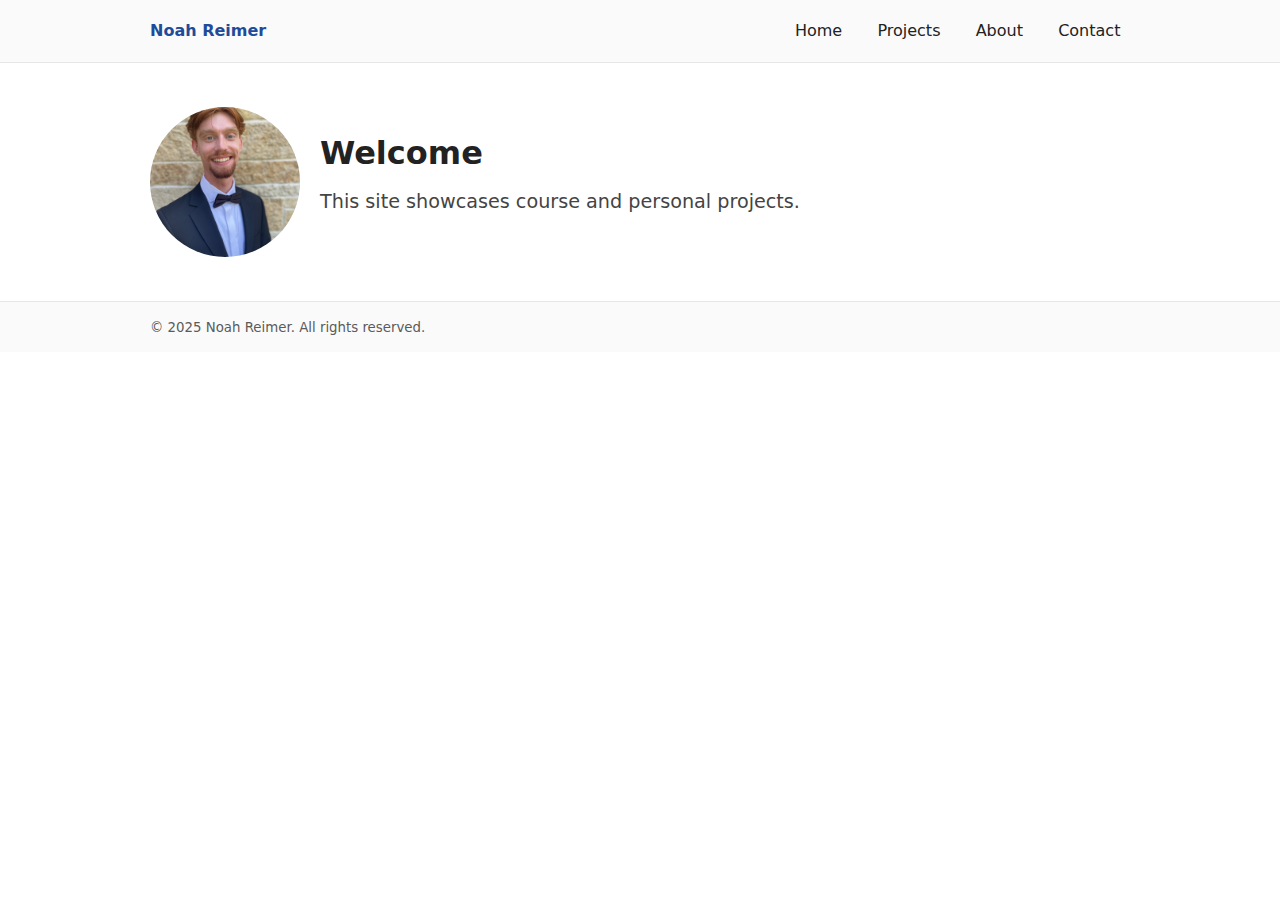
<file: index.html>
<!doctype html>
<html lang="en">

<head>
    <meta charset="utf-8" />
    <meta name="viewport" content="width=device-width, initial-scale=1" />
    <title>Noah Reimer · Portfolio</title>
    <link rel="stylesheet" href="assets/css/styles.css" />
</head>

<body>
    <header class="site-header">
        <div class="container nav">
            <a class="brand" href="index.html">Noah Reimer</a>
            <nav class="top-nav">
                <a href="index.html">Home</a>
                <a href="projects.html">Projects</a>
                <a href="about.html">About</a>
                <a href="contact.html">Contact</a>
            </nav>
        </div>
    </header>


    <main class="container">
        <!-- Page-specific content goes here -->
        <section class="intro">
            <img src="assets/img/NoahReimer.jpg" alt="Noah Reimer" class="profile-pic">
            <div class="intro-text">
                <h1>Welcome</h1>
                <p>This site showcases course and personal projects.</p>
            </div>
        </section>
    </main>
    <footer class="site-footer">
        <div class="container">
            <small>© 2025 Noah Reimer. All rights reserved.</small>
        </div>
    </footer>
</body>

</html>
</file>
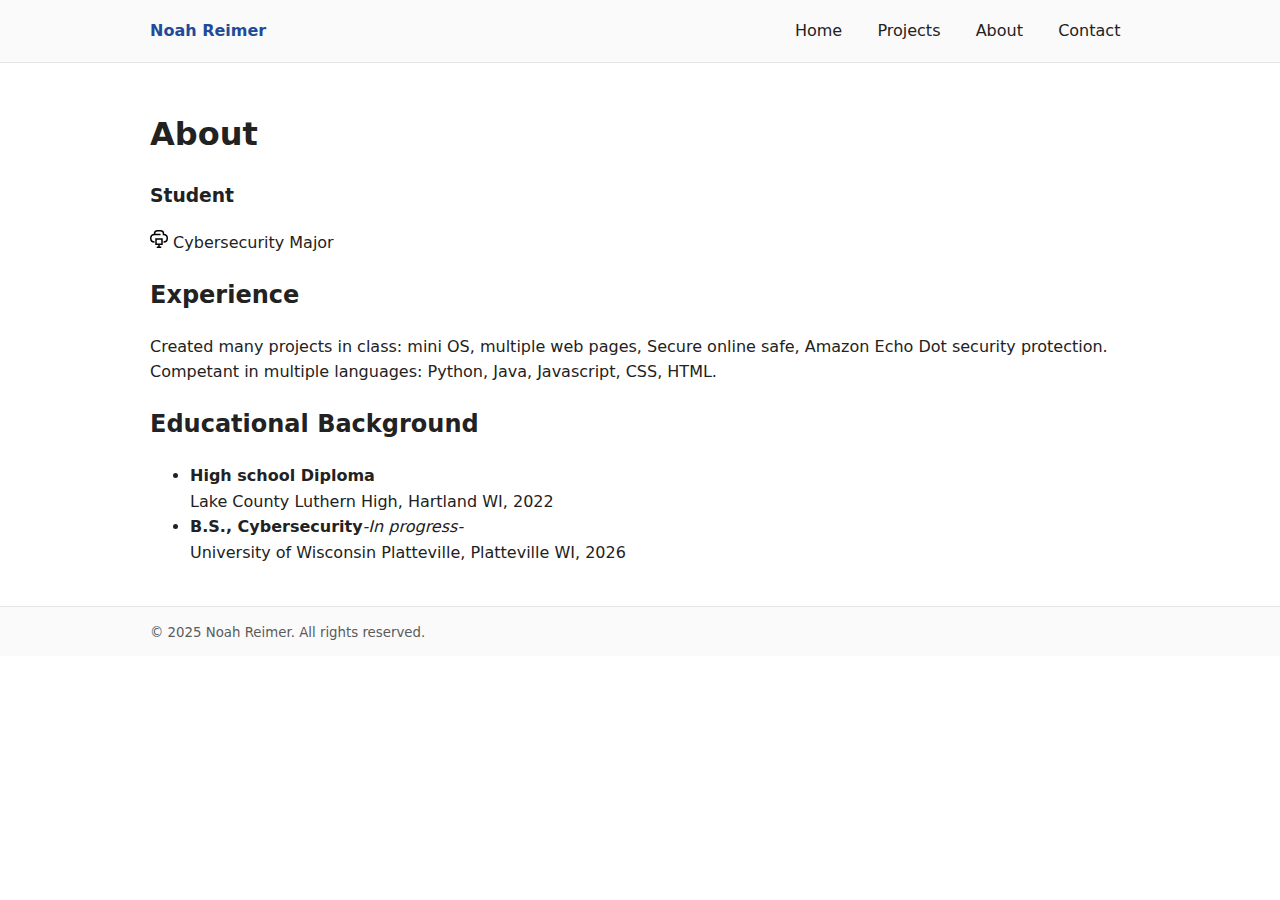
<file: about.html>
<!doctype html>
<html lang="en">

<head>
    <meta charset="utf-8" />
    <meta name="viewport" content="width=device-width, initial-scale=1" />
    <title>Noah Reimer · Portfolio</title>
    <link rel="stylesheet" href="assets/css/styles.css" />
</head>

<body>
    <header class="site-header">
        <div class="container nav">
            <a class="brand" href="index.html">Noah Reimer</a>
            <nav class="top-nav">
                <a href="index.html">Home</a>
                <a href="projects.html">Projects</a>
                <a href="about.html">About</a>
                <a href="contact.html">Contact</a>
            </nav>
        </div>
    </header>


    <main class="container">
        <!-- Page-specific content goes here -->
        <h1>About</h1>
        <h3>Student</h3>
        <p>
            <img src="assets/img/CloudComputer.svg" alt="Logo" width="18" height="18">
            Cybersecurity Major
        </p>
        <h2>Experience</h2>
        <p>
            Created many projects in class: mini OS, multiple web pages, Secure online safe, Amazon Echo Dot security protection. Competant in multiple languages: Python, Java, Javascript, CSS, HTML. 
        </p>
        <h2>Educational Background</h2>
        <ul>
            <li>
                <strong>High school Diploma</strong><br>
                Lake County Luthern High, Hartland WI, 2022<br>
            </li>
            <li>
                <strong>B.S., Cybersecurity</strong><em>-In progress-</em><br>
                University of Wisconsin Platteville, Platteville WI, 2026
            </li>
        </ul>
    </main>
    <footer class="site-footer">
        <div class="container">
            <small>© 2025 Noah Reimer. All rights reserved.</small>
        </div>
    </footer>
</body>

</html>
</file>
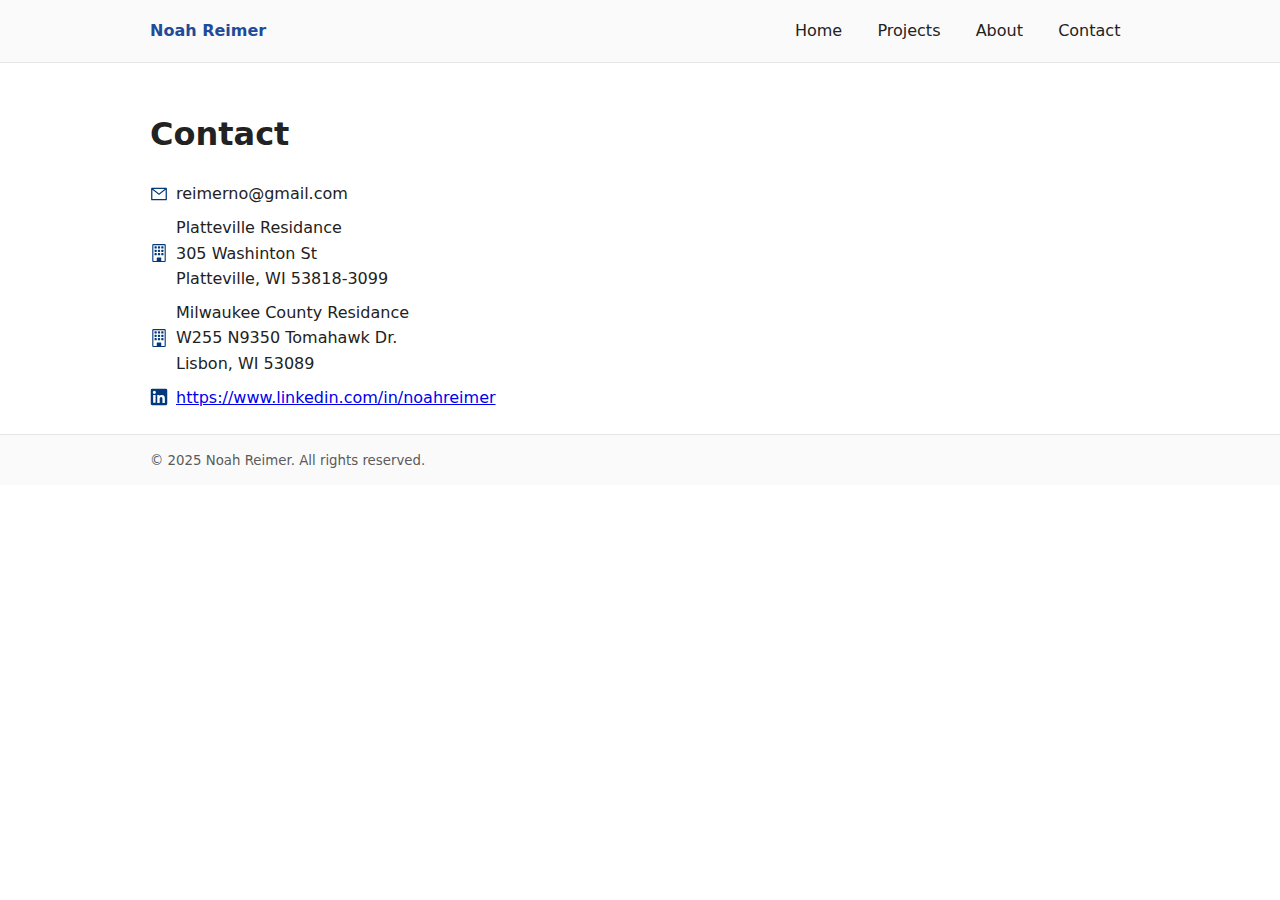
<file: contact.html>
<!doctype html>
<html lang="en">

<head>
    <meta charset="utf-8" />
    <meta name="viewport" content="width=device-width, initial-scale=1" />
    <title>Noah Reimer · Portfolio</title>
    <link rel="stylesheet" href="assets/css/styles.css" />
</head>

<body>
    <header class="site-header">
        <div class="container nav">
            <a class="brand" href="index.html">Noah Reimer</a>
            <nav class="top-nav">
                <a href="index.html">Home</a>
                <a href="projects.html">Projects</a>
                <a href="about.html">About</a>
                <a href="contact.html">Contact</a>
            </nav>
        </div>
    </header>


    <main class="container">
        <!-- Page-specific content goes here -->
        <h1>Contact</h1>
        <div style="display: flex; align-items: center; gap: 0.5em;">
            <img src="assets/img/MailOutlined.svg" alt="Logo" width="18" height="18">
            <span>reimerno@gmail.com</span>
        </div>
        <!-- No additional code needed here; modify the next div as described -->
        <div style="display: flex; align-items: center; gap: 0.5em; margin-top: 0.5em;">
            <img src="assets/img/Busby.svg" alt="Logo" width="18" height="18">
            <span>
                Platteville Residance<br>
                305 Washinton St<br>
                Platteville, WI 53818-3099
            </span>
        </div>
        <div style="display: flex; align-items: center; gap: 0.5em; margin-top: 0.5em;">
            <img src="assets/img/Busby.svg" alt="Logo" width="18" height="18">
            <span>
                Milwaukee County Residance<br>
                W255 N9350 Tomahawk Dr.<br>
                Lisbon, WI 53089
            </span>
        </div>
        <!-- Updated world icon for LinkedIn link -->
        <div style="display: flex; align-items: center; gap: 0.5em; margin-top: 0.5em;">
            <img src="assets/img/LinkedinV1Fill.svg" alt="Logo" width="18" height="18">
            <span>
                <a href="https://www.linkedin.com/in/noah-reimer-164869356/" target="_blank" rel="noopener noreferrer">
                    https://www.linkedin.com/in/noahreimer
                </a>
            </span>
        </div>
    </main>
    <footer class="site-footer">
        <div class="container">
            <small>© 2025 Noah Reimer. All rights reserved.</small>
        </div>
    </footer>
</body>

</html>
</file>
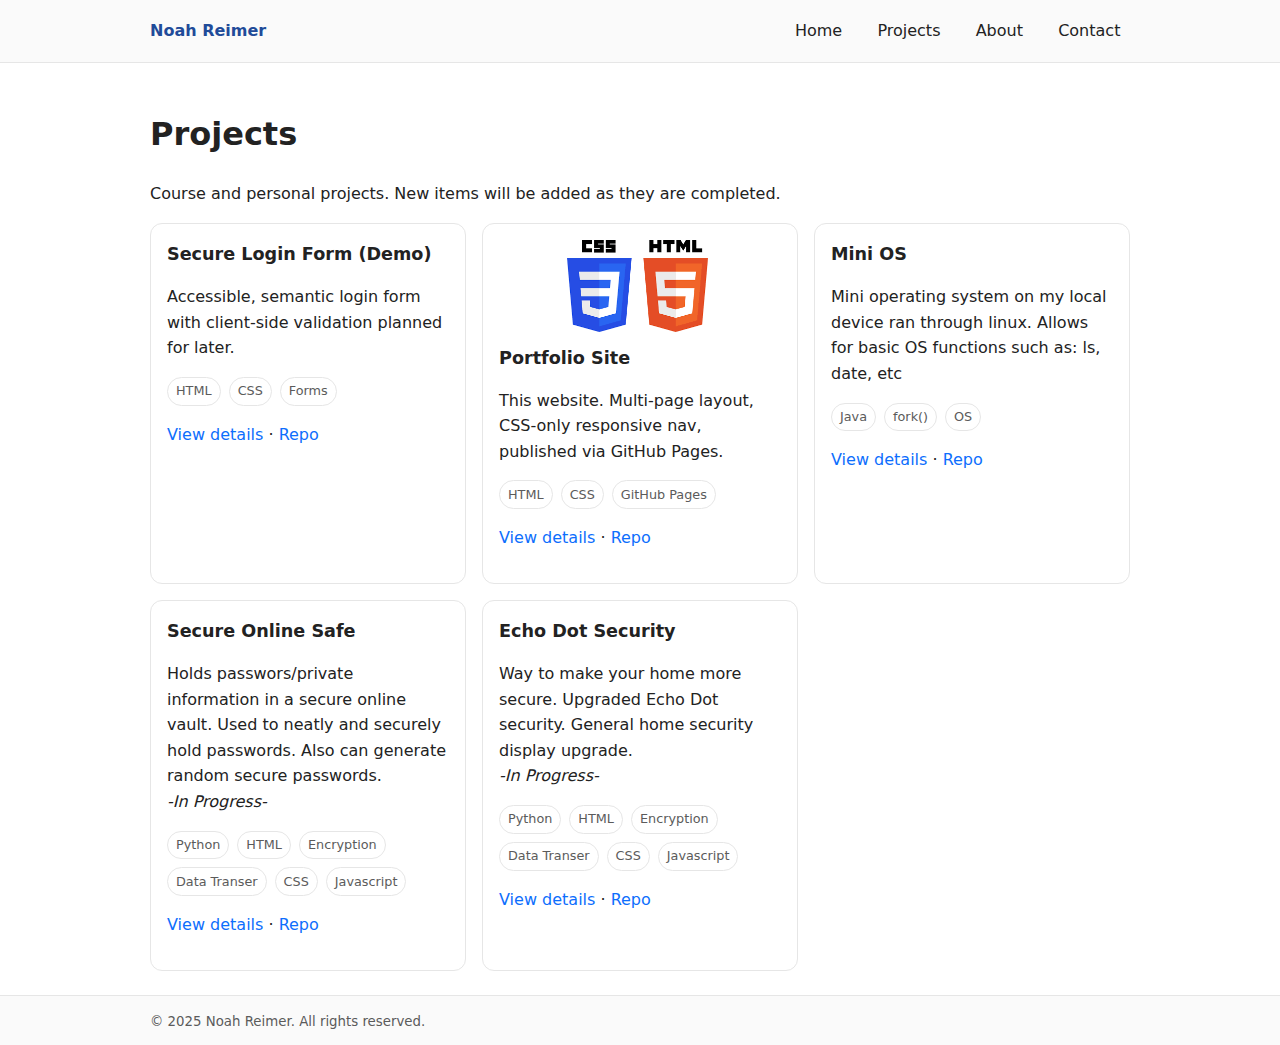
<file: projects.html>
<!doctype html>
<html lang="en">

<head>
    <meta charset="utf-8" />
    <meta name="viewport" content="width=device-width, initial-scale=1" />
    <title>Noah Reimer · Portfolio</title>
    <link rel="stylesheet" href="assets/css/styles.css" />
</head>

<body>
    <header class="site-header">
        <div class="container nav">
            <a class="brand" href="index.html">Noah Reimer</a>
            <nav class="top-nav">
                <a href="index.html">Home</a>
                <a href="projects.html">Projects</a>
                <a href="about.html">About</a>
                <a href="contact.html">Contact</a>
            </nav>
        </div>
    </header>


    <main class="container">
        <!-- Page-specific content goes here -->
        <h1>Projects</h1>
        <p>Course and personal projects. New items will be added as they are completed.</p>
        <section class="grid">
            <article class="card">
                <h3>Secure Login Form (Demo)</h3>
                <p>Accessible, semantic login form with client-side validation planned for later.</p>
                <div class="tags">
                    <span class="tag">HTML</span><span class="tag">CSS</span><span class="tag">Forms</span>
                </div>
                <p><a href="#">View details</a> · <a href="#">Repo</a></p>
            </article>
            <article class="card">
                <img src="assets/img/project1.png" alt="Screenshot of portfolio site" class="card-img">
                <h3>Portfolio Site</h3>
                <p>This website. Multi-page layout, CSS-only responsive nav, published via GitHub Pages.</p>
                <div class="tags">
                    <span class="tag">HTML</span><span class="tag">CSS</span><span class="tag">GitHub Pages</span>
                </div>
                <p><a href="#">View details</a> · <a href="#">Repo</a></p>
            </article>
            <article class="card">
                <h3>Mini OS</h3>
                <p>Mini operating system on my local device ran through linux. Allows for basic  OS functions such as: ls, date, etc</p>
                <div class="tags">
                    <span class="tag">Java</span><span class="tag">fork()</span><span class="tag">OS</span>
                </div>
                <p><a href="#">View details</a> · <a href="#">Repo</a></p>
            </article>
            <article class="card">
                <h3>Secure Online Safe</h3>
                <p>Holds passwors/private information in a secure online vault. Used to neatly and securely hold passwords. Also can generate random secure passwords. <br>
                    <em>-In Progress-</em></p>
                <div class="tags">
                    <span class="tag">Python</span><span class="tag">HTML</span><span class="tag">Encryption</span><span class="tag">Data Transer</span><span class="tag">CSS</span><span class="tag">Javascript</span>
                </div>
                <p><a href="#">View details</a> · <a href="#">Repo</a></p>
            </article>
            <article class="card">
                <h3>Echo Dot Security</h3>
                <p>Way to make your home more secure. Upgraded Echo Dot security. General home security display upgrade. <br><em>-In Progress-</em></p>
                <div class="tags">
                    <span class="tag">Python</span><span class="tag">HTML</span><span class="tag">Encryption</span><span class="tag">Data Transer</span><span class="tag">CSS</span><span class="tag">Javascript</span>
                </div>
                <p><a href="#">View details</a> · <a href="#">Repo</a></p>
            </article>
        </section>
    </main>
    <footer class="site-footer">
        <div class="container">
            <small>© 2025 Noah Reimer. All rights reserved.</small>
        </div>
    </footer>
</body>

</html>
</file>
<file: assets/css/styles.css>
:root {
    --bg: #ffffff;
    --text: #222;
    --muted: #5b5b5b;
    --primary: #1f4b99;
    /* academic/professional blue */
    --accent: #0d6efd;
    /* links & focus */
    --border: #e6e6e6;
    --radius: 12px;
    --maxw: 980px;
    --space: 16px;
}

* {
    box-sizing: border-box;
}

html,
body {
    margin: 0;
    padding: 0;
    background: var(--bg);
    color: var(--text);
    font: 16px/1.6 system-ui, -apple-system, Segoe UI, Roboto, Ubuntu;
}

.container {
    width: min(100% - 2rem, var(--maxw));
    margin-inline: auto;
}

.site-header {
    border-bottom: 1px solid var(--border);
    background: #fafafa;
}

.nav {
    display: flex;
    align-items: center;
    gap: var(--space);
    padding: .75rem 0;
}

.brand {
    font-weight: 700;
    text-decoration: none;
    color: var(--primary);
}

.top-nav {
    margin-left: auto;
    display: flex;
    gap: 1rem;
    flex-wrap: wrap;
}

.top-nav a {
    text-decoration: none;
    color: var(--text);
    padding: .4rem .6rem;
    border-radius: 8px;
}

.top-nav a:hover,
.top-nav a[aria-current="page"] {
    background: #eef3ff;
    color: var(--primary);
}

main.container {
    padding: 1.5rem 0;
}

.site-footer {
    border-top: 1px solid var(--border);
    background: #fafafa;
    padding: .75rem 0;
    color: var(--muted);
}

/* Projects grid */
.grid {
    display: grid;
    grid-template-columns: repeat(3, 1fr);
    gap: 1rem;
}

.card {
    border: 1px solid var(--border);
    border-radius: var(--radius);
    padding: 1rem;
    background: #fff;
}

.card h3 {
    margin: 0 0 .5rem;
    font-size: 1.1rem;
}

.tags {
    display: flex;
    gap: .5rem;
    flex-wrap: wrap;
    margin: .5rem 0 0;
}

.tag {
    font-size: .8rem;
    padding: .2rem .5rem;
    border: 1px solid var(--border);
    border-radius: 999px;
    color: var(--muted);
}

.card a {
    color: var(--accent);
    text-decoration: none;
}

/* Responsive: stack nav & 2/1-column grid without JS */
@media (max-width: 820px) {
    .top-nav {
        width: 100%;
        order: 2;
        margin-left: 0;
    }

    .nav {
        flex-wrap: wrap;
    }

    .grid {
        grid-template-columns: repeat(2, 1fr);
    }
}

@media (max-width: 520px) {
    .grid {
        grid-template-columns: 1fr;
    }
}

.intro {
    display: flex;
    align-items: center;
    /* vertically align image and text */
    gap: 20px;
    /* spacing between image and text */
    margin: 20px 0;
}

.profile-pic {
    width: 150px;
    height: 150px;
    border-radius: 50%;
    /* circular image */
    object-fit: cover;
    /* ensures proper scaling */
    flex-shrink: 0;
    /* prevents image from shrinking */
}

.intro-text h1 {
    margin: 0;
    font-size: 2rem;
}

.intro-text p {
    margin-top: 8px;
    font-size: 1.2rem;
    color: #444;
}

.card-img {
    width: 50%;
    /* fills the card’s width */
    height: auto;
    /* keeps aspect ratio */
    border-radius: var(--radius) var(--radius) 0 0;
    /* round top corners */
    margin-bottom: .75rem;
    /* space between image and text */
    display: block;
    margin-left: 4.25rem;
}
</file>
